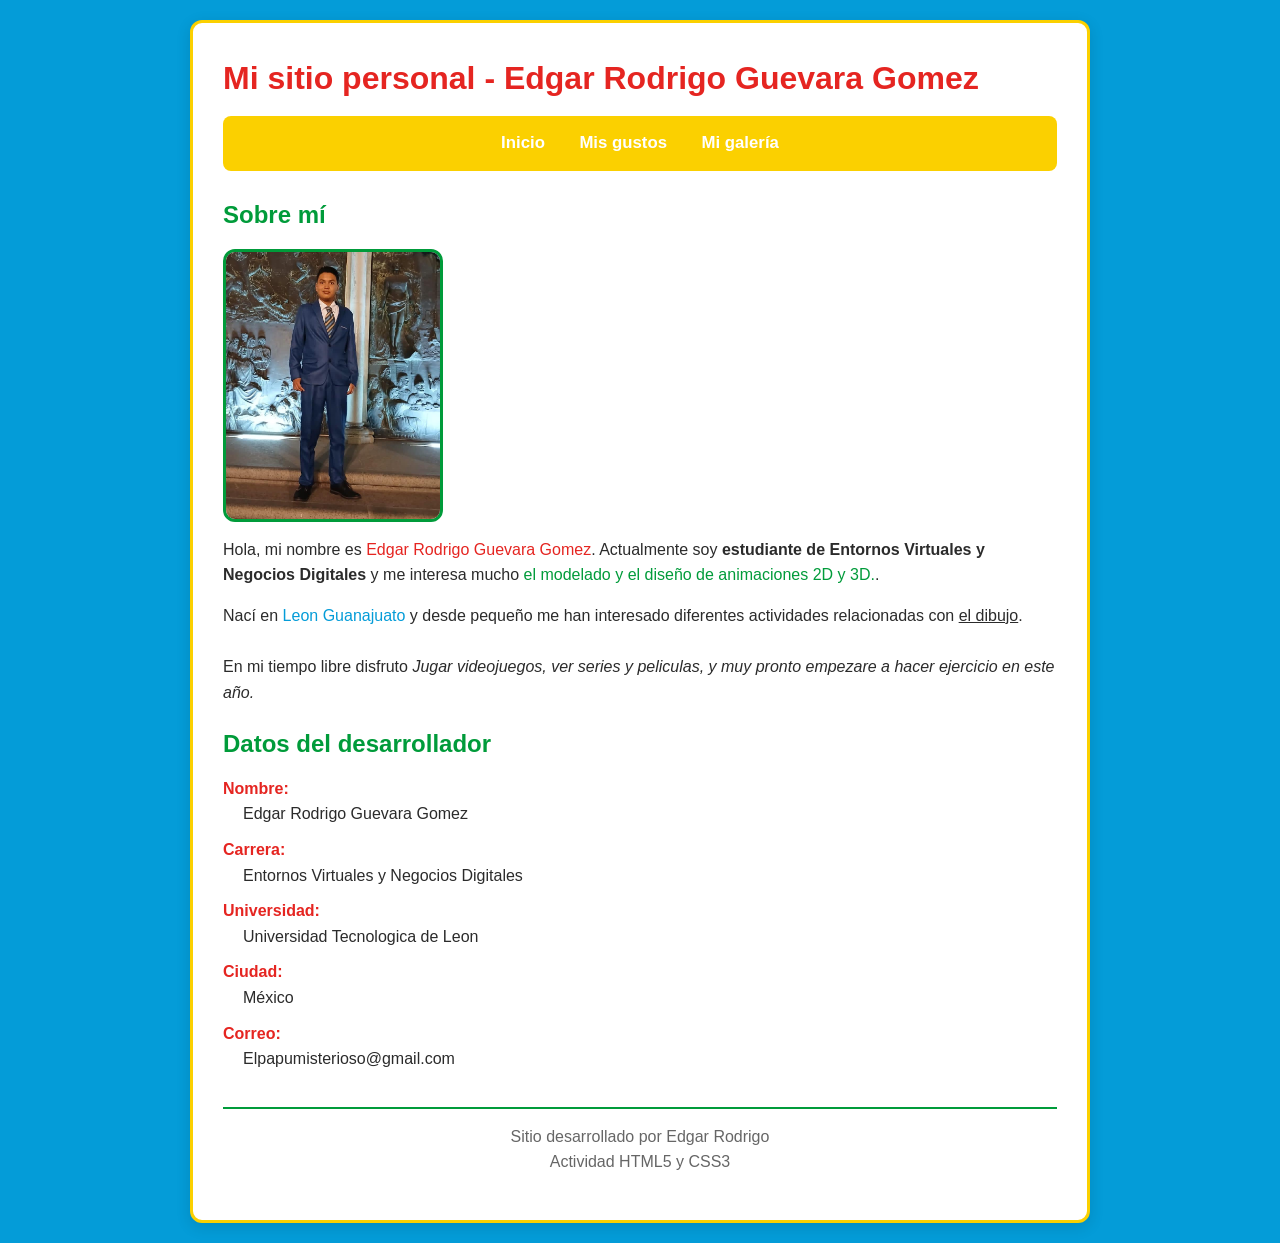
<file: 07_MiSitioPersonal/index.html>
<!DOCTYPE html>
<html lang="es">

<head>
    <meta charset="UTF-8">
    <meta name="viewport" content="width=device-width, initial-scale=1.0">
    <title>Mi sitio personal</title>
    <link rel="stylesheet" href="css/estilo.css">
</head>

<body>

    <div class="contenedor">

        <header>
            <h1>Mi sitio personal - Edgar Rodrigo Guevara Gomez</h1>

            <nav>
                <a href="index.html">Inicio</a>
                <a href="gustos.html">Mis gustos</a>
                <a href="galeria.html">Mi galería</a>
            </nav>
        </header>

        <main>

            <section id="autobiografia">

                <h2>Sobre mí</h2>

                <img src="images/YoMero.jpeg"
                     alt="Fotografía personal"
                     class="img-personaje">

                <p>
                    Hola, mi nombre es
                    <span class="rojo">Edgar Rodrigo Guevara Gomez</span>.
                    Actualmente soy
                    <span class="negrita">estudiante de Entornos Virtuales y Negocios Digitales</span>
                    y me interesa mucho
                    <span class="verde">el modelado y el diseño de animaciones 2D y 3D.</span>.
                </p>

                <p>
                    Nací en <span class="azul">Leon Guanajuato</span> y desde pequeño
                    me han interesado diferentes actividades relacionadas con
                    <span class="subrayado">el dibujo</span>.<br><br>

                    En mi tiempo libre disfruto
                    <span class="cursiva">Jugar videojuegos, ver series y peliculas, y muy pronto empezare a hacer ejercicio en este año.</span>
                </p>

                <h2>Datos del desarrollador</h2>

                <dl>
                    <dt>Nombre:</dt>
                    <dd>Edgar Rodrigo Guevara Gomez</dd>

                    <dt>Carrera:</dt>
                    <dd>Entornos Virtuales y Negocios Digitales</dd>

                    <dt>Universidad:</dt>
                    <dd>Universidad Tecnologica de Leon</dd>

                    <dt>Ciudad:</dt>
                    <dd>México</dd>

                    <dt>Correo:</dt>
                    <dd>Elpapumisterioso@gmail.com</dd>
                </dl>

            </section>

        </main>

        <footer>
            <p>
                Sitio desarrollado por Edgar Rodrigo<br>
                Actividad HTML5 y CSS3
            </p>
        </footer>

    </div>

</body>
</html>
</file>
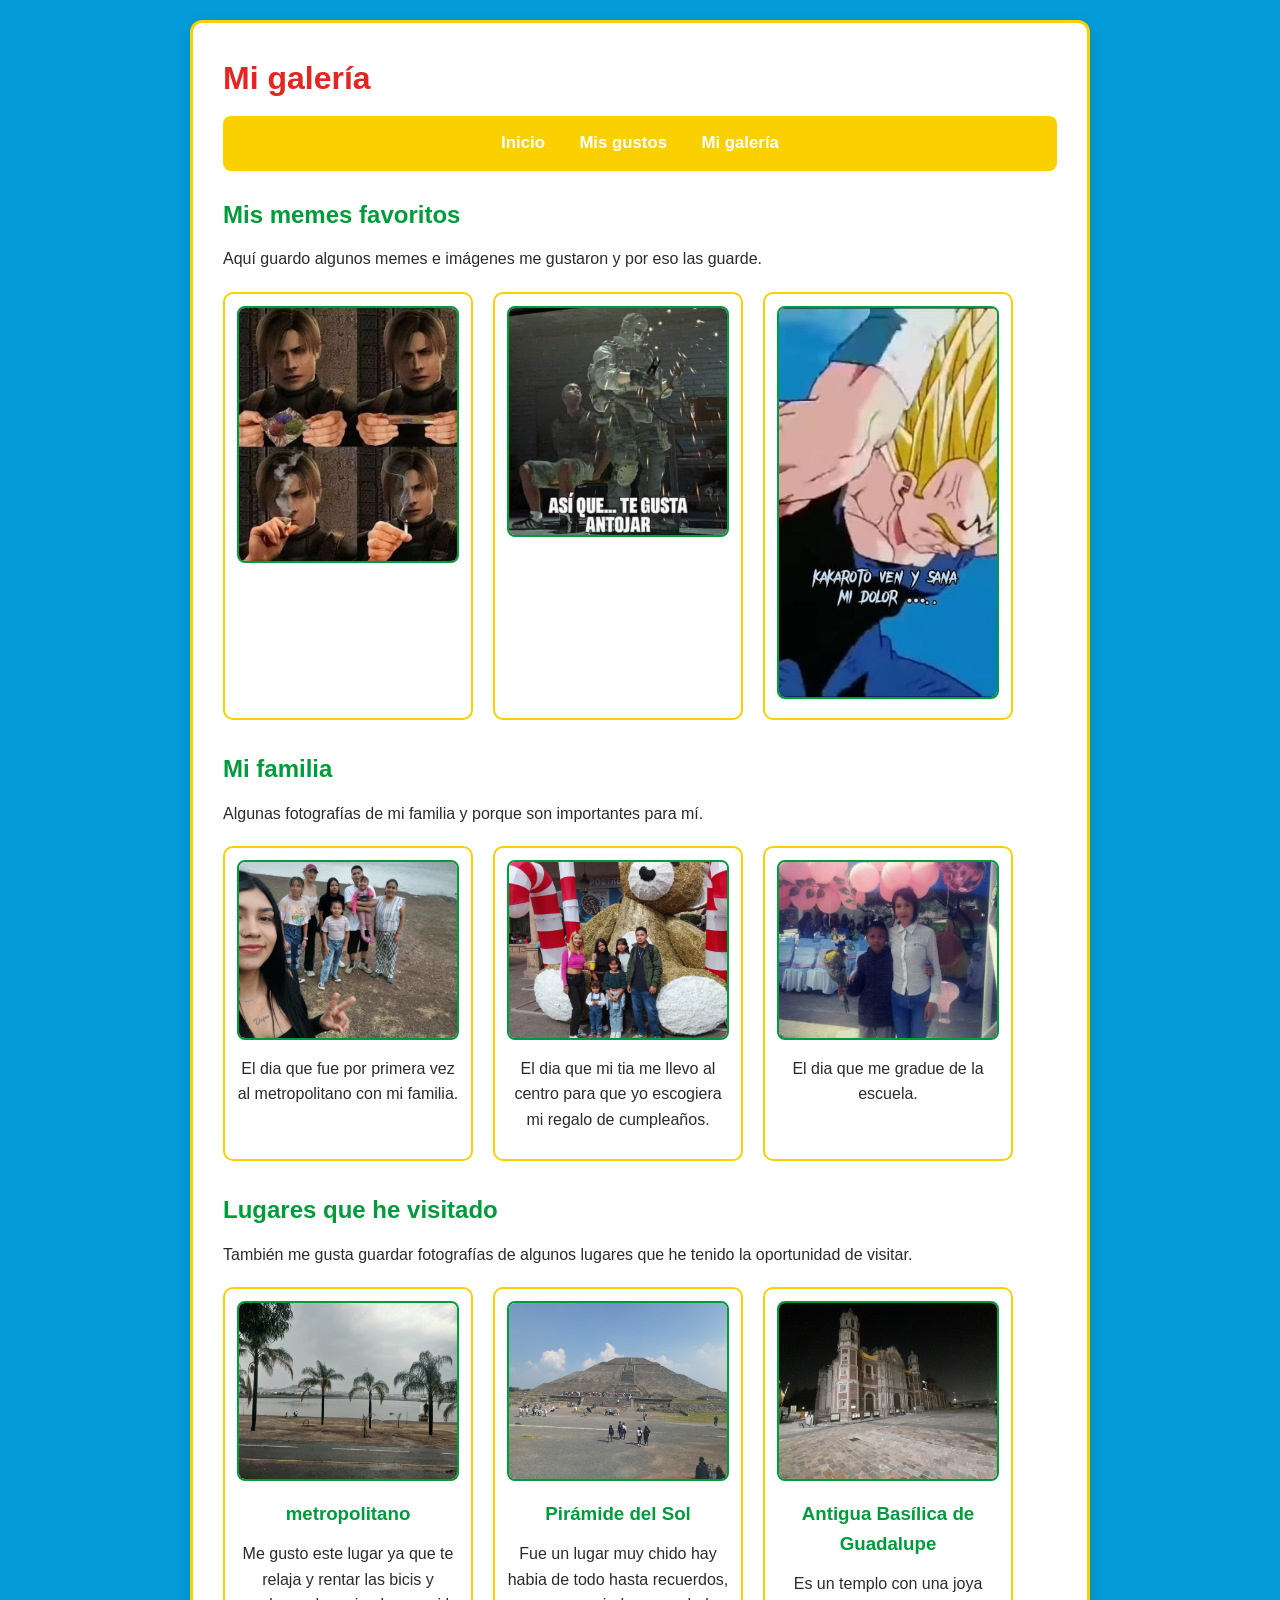
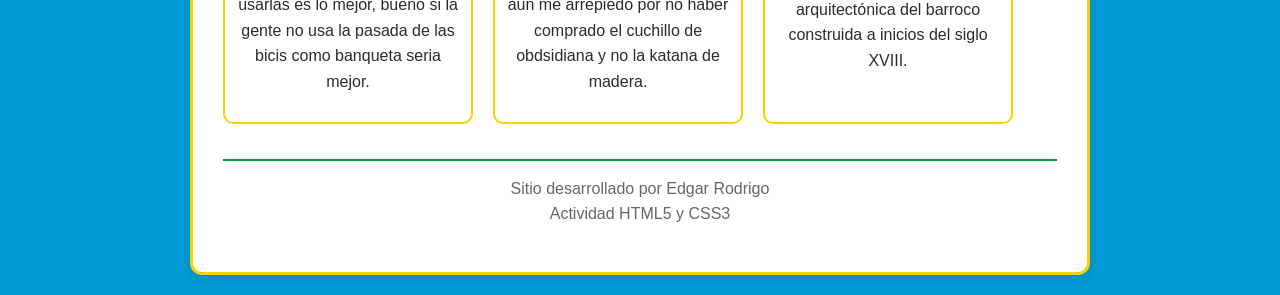
<file: 07_MiSitioPersonal/galeria.html>
<!DOCTYPE html>
<html lang="es">

<head>
    <meta charset="UTF-8">
    <meta name="viewport" content="width=device-width, initial-scale=1.0">

    <title>Mi sitio personal - Galería</title>

    <link rel="stylesheet" href="css/estilo.css">
</head>

<body>

    <div class="contenedor">

        <header>

            <h1>Mi galería</h1>

            <nav>
                <a href="index.html">Inicio</a>
                <a href="gustos.html">Mis gustos</a>
                <a href="galeria.html">Mi galería</a>
            </nav>

        </header>


        <main>

            <section id="memes">

                <h2>Mis memes favoritos</h2>

                <p>
                    Aquí guardo algunos memes e imágenes me gustaron y por eso las guarde.
                </p>

                <div class="galeria">

                    <div class="tarjeta">
                        <img src="images/meme.jpeg"
                             alt="Uno de mis memes favoritos"
                             style="max-width: 400px; height: auto;">

                    </div>

                    <div class="tarjeta">
                        <img src="images/meme2.jpeg"
                             alt="Meme gracioso"
                             style="max-width: 400px; height: auto;">

                    </div>

                    <div class="tarjeta">
                        <img src="images/meme3.jpeg"
                             alt="Otro de mis memes favoritos"
                             style="max-width: 400px; height: auto;">

                    </div>

                </div>

            </section>

            <section id="familia">

                <h2>Mi familia</h2>

                <p>
                    Algunas fotografías de mi familia y porque son importantes para mí.
                </p>

                <div class="galeria">

                    <div class="tarjeta">
                        <img src="images/3.jpeg"
                             alt="Fotografía con mi familia">

                        <p>
                            El dia que fue por primera vez al metropolitano con mi familia.
                        </p>
                    </div>


                    <div class="tarjeta">
                        <img src="images/4.jpeg"
                             alt="Un momento con mi familia">

                        <p>
                            El dia que mi tia me llevo al centro para que yo escogiera mi regalo de cumpleaños.
                        </p>
                    </div>

                    <div class="tarjeta">
                        <img src="images/5.jpeg"
                             alt="Recuerdo familiar">

                        <p>
                            El dia que me gradue de la escuela.
                        </p>
                    </div>

                </div>

            </section>

            <section id="lugares">

                <h2>Lugares que he visitado</h2>

                <p>
                    También me gusta guardar fotografías de algunos
                    lugares que he tenido la oportunidad de visitar.
                </p>

                <div class="galeria">

                    <div class="tarjeta">

                        <img src="images/lugar.jpeg"
                             alt="Lugar que he visitado">

                        <h3>metropolitano</h3>

                        <p>
                            Me gusto este lugar ya que te relaja y rentar las bicis y usarlas es lo mejor,
                            bueno si la gente no usa la pasada de las bicis como banqueta seria mejor.
                        </p>

                    </div>


                    <div class="tarjeta">

                        <img src="images/lugar2.jpeg"
                             alt="Otro lugar que he visitado">

                        <h3>Pirámide del Sol</h3>

                        <p>
                            Fue un lugar muy chido hay habia de todo hasta recuerdos, aun me arrepiedo por no haber comprado el cuchillo de obdsidiana y no la katana de madera.
                        </p>

                    </div>


                    <!-- AQUÍ PONES OTRA FOTO -->
                    <div class="tarjeta">

                        <img src="images/lugar3.jpeg"
                             alt="Otro de mis viajes">

                        <h3> Antigua Basílica de Guadalupe</h3>

                        <p>
                            Es un templo con una joya arquitectónica del barroco construida a inicios del siglo XVIII.
                        </p>

                    </div>

                </div>

            </section>

        </main>


        <footer>

            <p>
                Sitio desarrollado por Edgar Rodrigo<br>
                Actividad HTML5 y CSS3
            </p>

        </footer>

    </div>

</body>

</html>
</file>
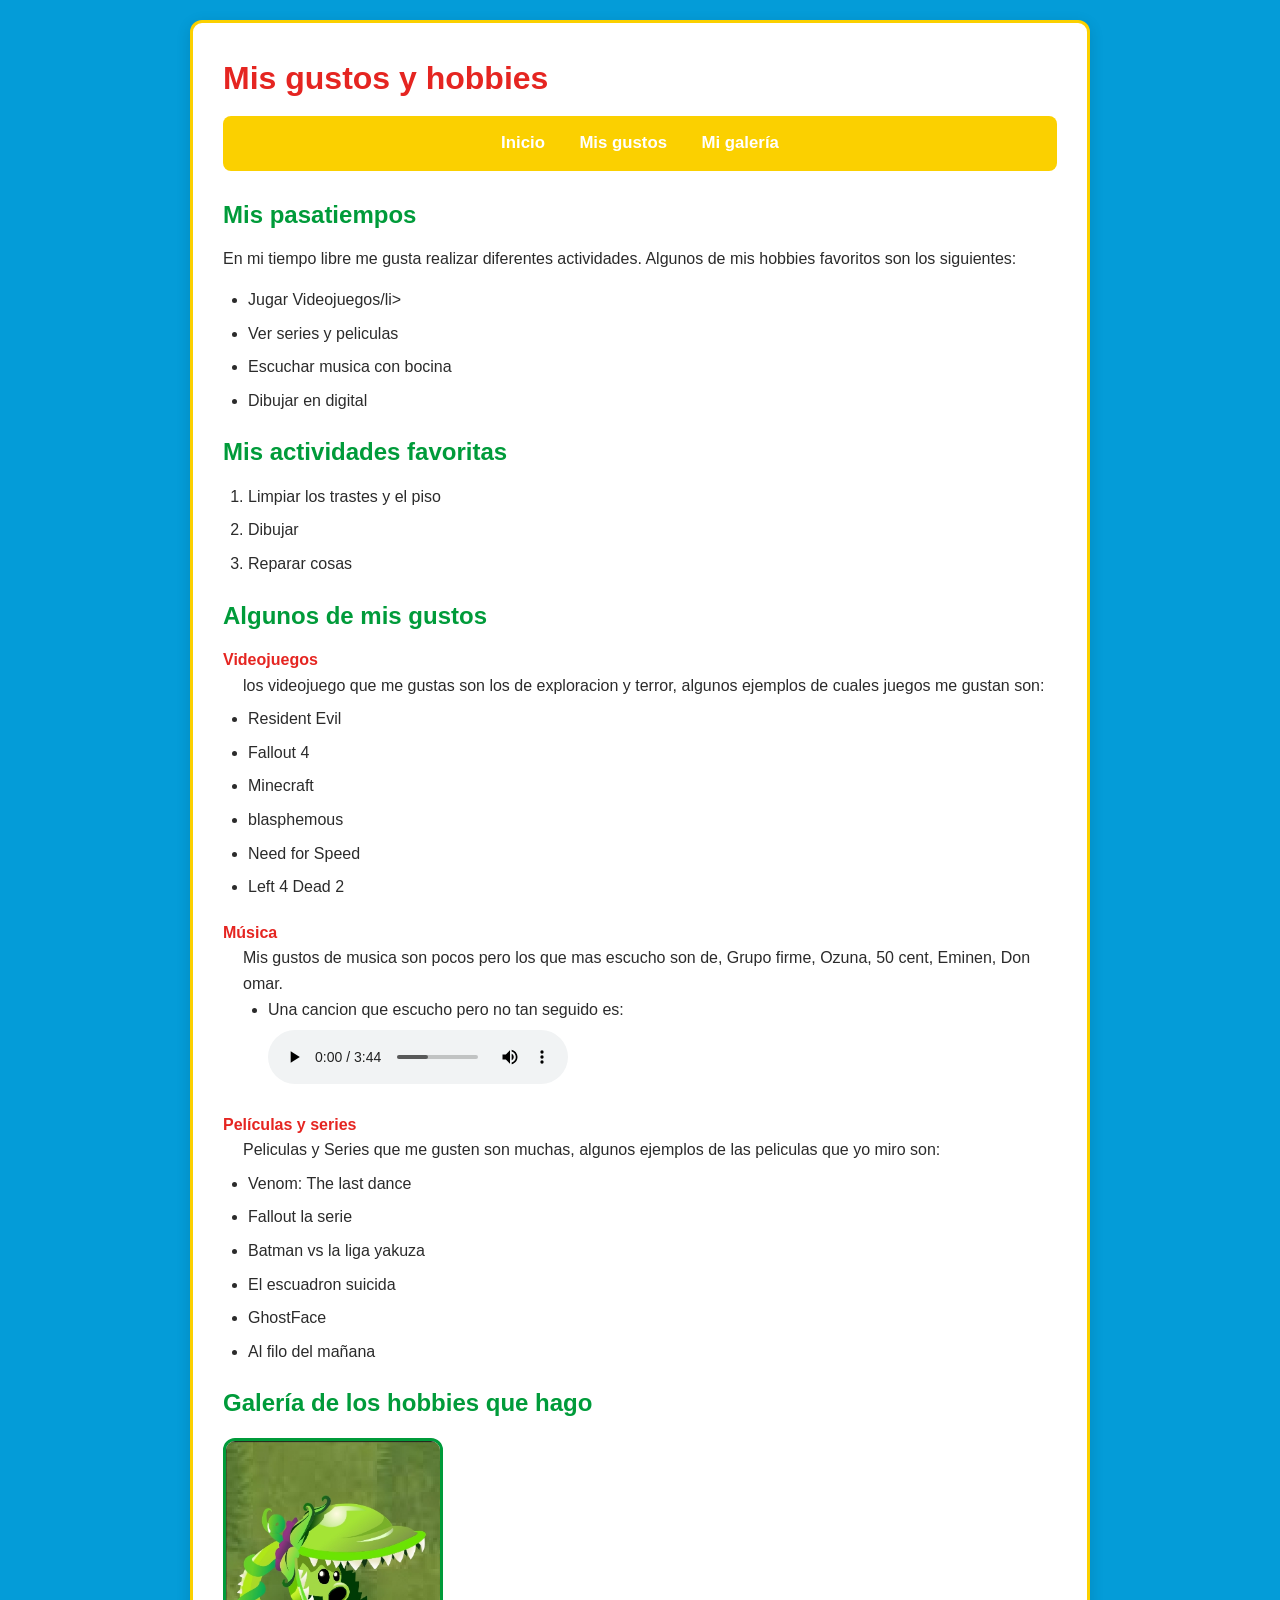
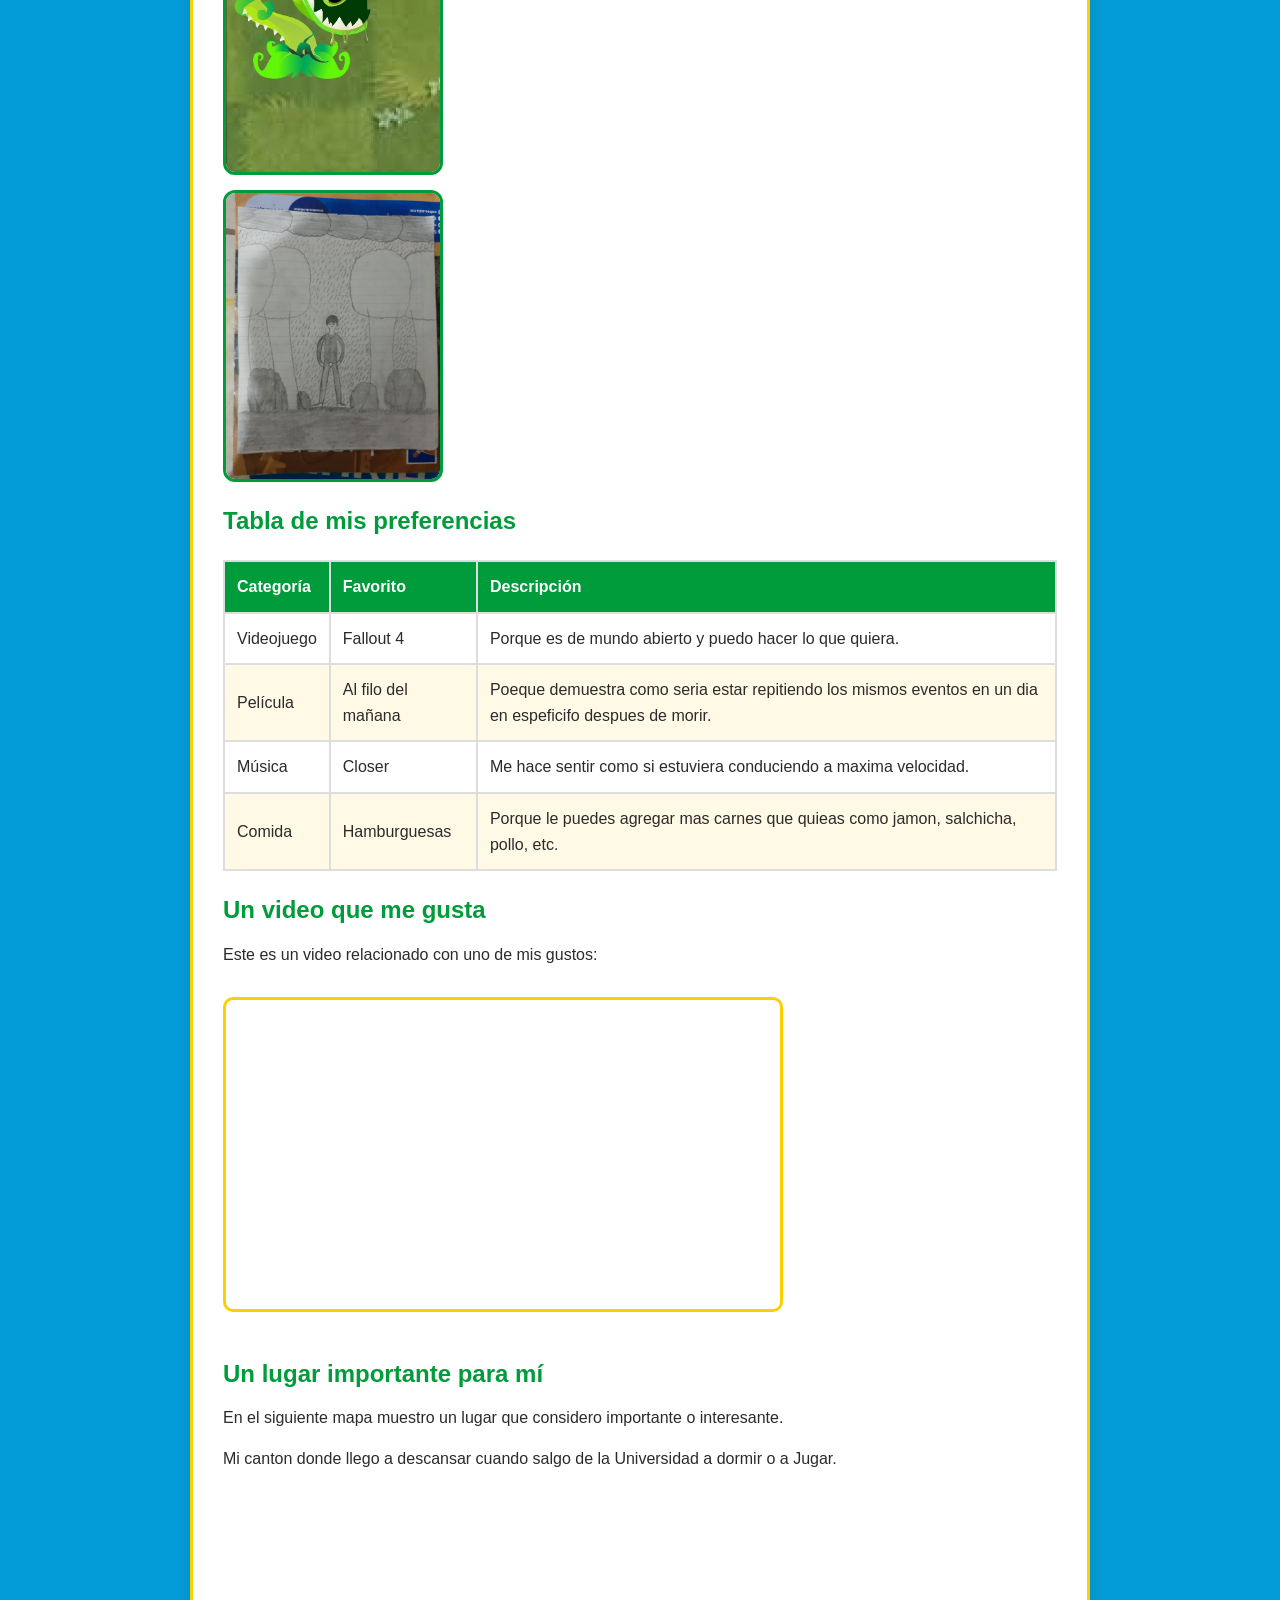
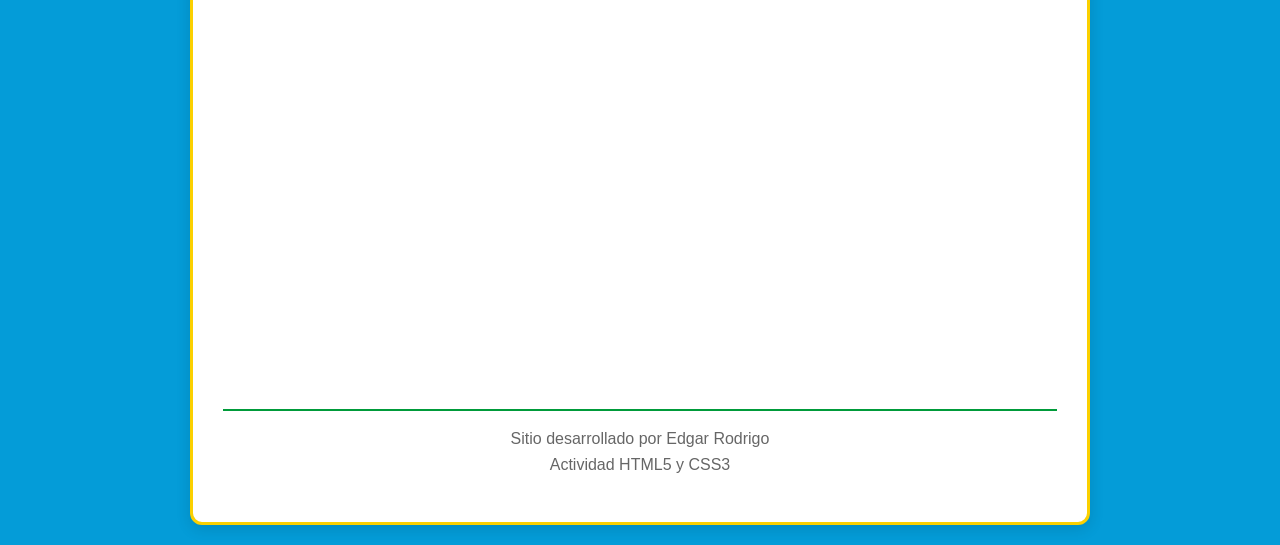
<file: 07_MiSitioPersonal/gustos.html>
<!DOCTYPE html>
<html lang="es">

<head>
    <meta charset="UTF-8">
    <meta name="viewport" content="width=device-width, initial-scale=1.0">
    <title>Mi sitio personal - Mis gustos</title>
    <link rel="stylesheet" href="css/estilo.css">
</head>

<body>

    <div class="contenedor">

        <header>
            <h1>Mis gustos y hobbies</h1>

            <nav>
                <a href="index.html">Inicio</a>
                <a href="gustos.html">Mis gustos</a>
                <a href="galeria.html">Mi galería</a>
            </nav>
        </header>

        <main>

            <section>

                <h2>Mis pasatiempos</h2>

                <p>
                    En mi tiempo libre me gusta realizar diferentes actividades.
                    Algunos de mis hobbies favoritos son los siguientes:
                </p>

                <ul>
                    <li>Jugar Videojuegos/li>
                    <li>Ver series y peliculas</li>
                    <li>Escuchar musica con bocina</li>
                    <li>Dibujar en digital</li>
                </ul>

                <h2>Mis actividades favoritas</h2>

                <ol>
                    <li>Limpiar los trastes y el piso</li>
                    <li>Dibujar</li>
                    <li>Reparar cosas</li>
                </ol>

                <h2>Algunos de mis gustos</h2>

                <dl>
                    <dt>Videojuegos</dt>
                    <dd>
                        los videojuego que me gustas son los de exploracion y terror, algunos ejemplos de cuales juegos
                        me gustan son:
                    </dd>

                    <ul>
                        <li>Resident Evil</li>
                        <li>Fallout 4</li>
                        <li>Minecraft</li>
                        <li>blasphemous</li>
                        <li>Need for Speed</li>
                        <li>Left 4 Dead 2</li>
                    </ul>

                    <dt>Música</dt>
                    <dd>
                        Mis gustos de musica son pocos pero los que mas escucho son de, Grupo firme, Ozuna, 50 cent, Eminen, Don omar.

                    <ul>
                        <li>Una cancion que escucho pero no tan seguido es:</li>

                        <audio src="audio/We Are Charlie Kirk.mp3" controls></audio>

                    </ul>
                    </dd>

                    <dt>Películas y series</dt>
                    <dd>
                        Peliculas y Series que me gusten son muchas, algunos ejemplos de las peliculas que yo miro son:
                    </dd>

                    <ul>
                        <li>Venom: The last dance</li>
                        <li>Fallout la serie</li>
                        <li>Batman vs la liga yakuza</li>
                        <li>El escuadron suicida</li>
                        <li>GhostFace</li>
                        <li>Al filo del mañana</li>
                    </ul>
                </dl>

            </section>


            <section>

                <h2>Galería de los hobbies que hago</h2>


                <img src="images/1.jpeg" alt="Uno de mis hobbies" class="img-personaje">

                <img src="images/2.jpeg" alt="Otro de mis hobbies" class="img-personaje">

            </section>


            <section>

                <h2>Tabla de mis preferencias</h2>

                <table>

                    <thead>
                        <tr>
                            <th>Categoría</th>
                            <th>Favorito</th>
                            <th>Descripción</th>
                        </tr>
                    </thead>

                    <tbody>

                        <tr>
                            <td>Videojuego</td>
                            <td>Fallout 4</td>
                            <td>Porque es de mundo abierto y puedo hacer lo que quiera.</td>
                        </tr>

                        <tr>
                            <td>Película</td>
                            <td>Al filo del mañana</td>
                            <td>Poeque demuestra como seria estar repitiendo los mismos eventos en un dia en espeficifo despues de morir.</td>
                        </tr>

                        <tr>
                            <td>Música</td>
                            <td>Closer</td>
                            <td>Me hace sentir como si estuviera conduciendo a maxima velocidad.</td>
                        </tr>

                        <tr>
                            <td>Comida</td>
                            <td>Hamburguesas</td>
                            <td>Porque le puedes agregar mas carnes que quieas como jamon, salchicha, pollo, etc.</td>
                        </tr>

                    </tbody>

                </table>

            </section>


            <section id="video">

                <h2>Un video que me gusta</h2>

                <p>
                    Este es un video relacionado con uno de mis gustos:
                </p>

                <iframe
                    width="560" 
                    height="315" 
                    src="https://www.youtube.com/embed/Kx-EKmiw4l0"
                    title="Video de YouTube" frameborder="0"
                    allow="accelerometer; autoplay; clipboard-write; encrypted-media; gyroscope; picture-in-picture; web-share"
                    allowfullscreen>
                </iframe>

            </section>


            <section>

                <h2>Un lugar importante para mí</h2>

                <p>
                    En el siguiente mapa muestro un lugar que considero
                    importante o interesante.
                </p>

                <p>
                    Mi canton donde llego a descansar cuando salgo de la Universidad a dormir o a Jugar.
                </p>

            <iframe
               src="https://www.google.com/maps?q=Rockstar+Burger+Madero,+Francisco+I.+Madero+802,+Centro,+León,+Guanajuato&output=embed"
                width="600"
                height="450"
                style="border: 0;"
                allowfullscreen=""
                loading="lazy">
            </iframe>

            </section>

        </main>


        <footer>
            <p>
                Sitio desarrollado por Edgar Rodrigo<br>
                Actividad HTML5 y CSS3
            </p>
        </footer>

    </div>

</body>

</html>
</file>
<file: 07_MiSitioPersonal/css/estilo.css>
* {
    box-sizing: border-box;
    margin: 0;
    padding: 0;
}

body {
    font-family: 'Trebuchet MS', 'Lucida Sans Unicode', 'Lucida Grande', sans-serif;
    line-height: 1.6;
    background-color: #049cd8;
    color: #2b2b2b;
    padding: 20px;
}

.contenedor {
    max-width: 900px;
    margin: auto;
    background: #ffffff;
    padding: 30px;
    border-radius: 12px;
    border: 3px solid #fbd000;
    box-shadow: 0 4px 15px rgba(0, 0, 0, 0.12);
}

nav {
    background-color: #fbd000;
    padding: 14px;
    border-radius: 8px;
    margin-bottom: 25px;
    text-align: center;
}

nav a {
    color: #ffffff;
    text-decoration: none;
    margin: 0 15px;
    font-weight: bold;
    font-size: 1.05rem;
    transition: color 0.2s ease-in-out;
}

nav a:hover {
    color: #049cd8;
    text-decoration: underline;
}

h1 {
    color: #e52521;
    margin-bottom: 12px;
}

h2,
h3 {
    color: #009b3a;
    margin-top: 20px;
    margin-bottom: 12px;
}

p {
    margin-bottom: 15px;
}

.img-personaje {
    max-width: 220px;
    border-radius: 12px;
    display: block;
    margin: 15px 0;
    border: 3px solid #009b3a;
}

ul,
ol {
    margin-left: 25px;
    margin-bottom: 20px;
}

li {
    margin-bottom: 8px;
}

dl {
    margin-bottom: 20px;
}

dt {
    font-weight: bold;
    color: #e52521;
    margin-top: 10px;
}

dd {
    margin-left: 20px;
    margin-bottom: 8px;
}

table {
    width: 100%;
    border-collapse: collapse;
    margin: 20px 0;
}

table th,
table td {
    padding: 12px;
    border: 2px solid #ddd;
    text-align: left;
}

table thead {
    background-color: #009b3a;
    color: white;
}

table tbody tr:nth-child(even) {
    background-color: #fff9e6;
}

form {
    margin-top: 20px;
}

label {
    display: block;
    margin-top: 12px;
    font-weight: bold;
    color: #2b2b2b;
}

input,
select,
textarea {
    width: 100%;
    padding: 10px;
    margin-top: 6px;
    border: 2px solid #ccc;
    border-radius: 6px;
    font-family: inherit;
}

input:focus,
select:focus,
textarea:focus {
    border-color: #009b3a;
    outline: none;
}

button {
    background-color: #e52521;
    color: white;
    padding: 12px 24px;
    border: none;
    border-radius: 6px;
    cursor: pointer;
    font-size: 16px;
    font-weight: bold;
    margin-top: 18px;
    transition: background-color 0.2s ease-in-out;
}

button:hover {
    background-color: #b81b17;
}

a {
    color: #049cd8;
}

iframe {
    max-width: 100%;
    border: 3px solid #fbd000;
    border-radius: 10px;
    margin: 15px 0;
}

.rojo {
    color: #e52521;
}

.verde {
    color: #009b3a;
}

.azul {
    color: #049cd8;
}

.negrita {
    font-weight: bold;
}

.cursiva {
    font-style: italic;
}

.subrayado {
    text-decoration: underline;
}

.galeria {
    display: flex;
    flex-wrap: wrap;
    gap: 20px;
    margin: 20px 0 30px 0;
}

.tarjeta {
    width: 250px;
    padding: 12px;
    border: 2px solid #fbd000;
    border-radius: 10px;
    background-color: #ffffff;
    text-align: center;
}

.tarjeta img {
    width: 100%;
    height: 180px;
    object-fit: cover;
    border-radius: 8px;
    border: 2px solid #009b3a;
}

.tarjeta h3 {
    margin-top: 10px;
}

.tarjeta p {
    margin-top: 8px;
}

footer {
    text-align: center;
    margin-top: 35px;
    border-top: 2px solid #009b3a;
    padding-top: 15px;
    color: #666;
}
</file>
